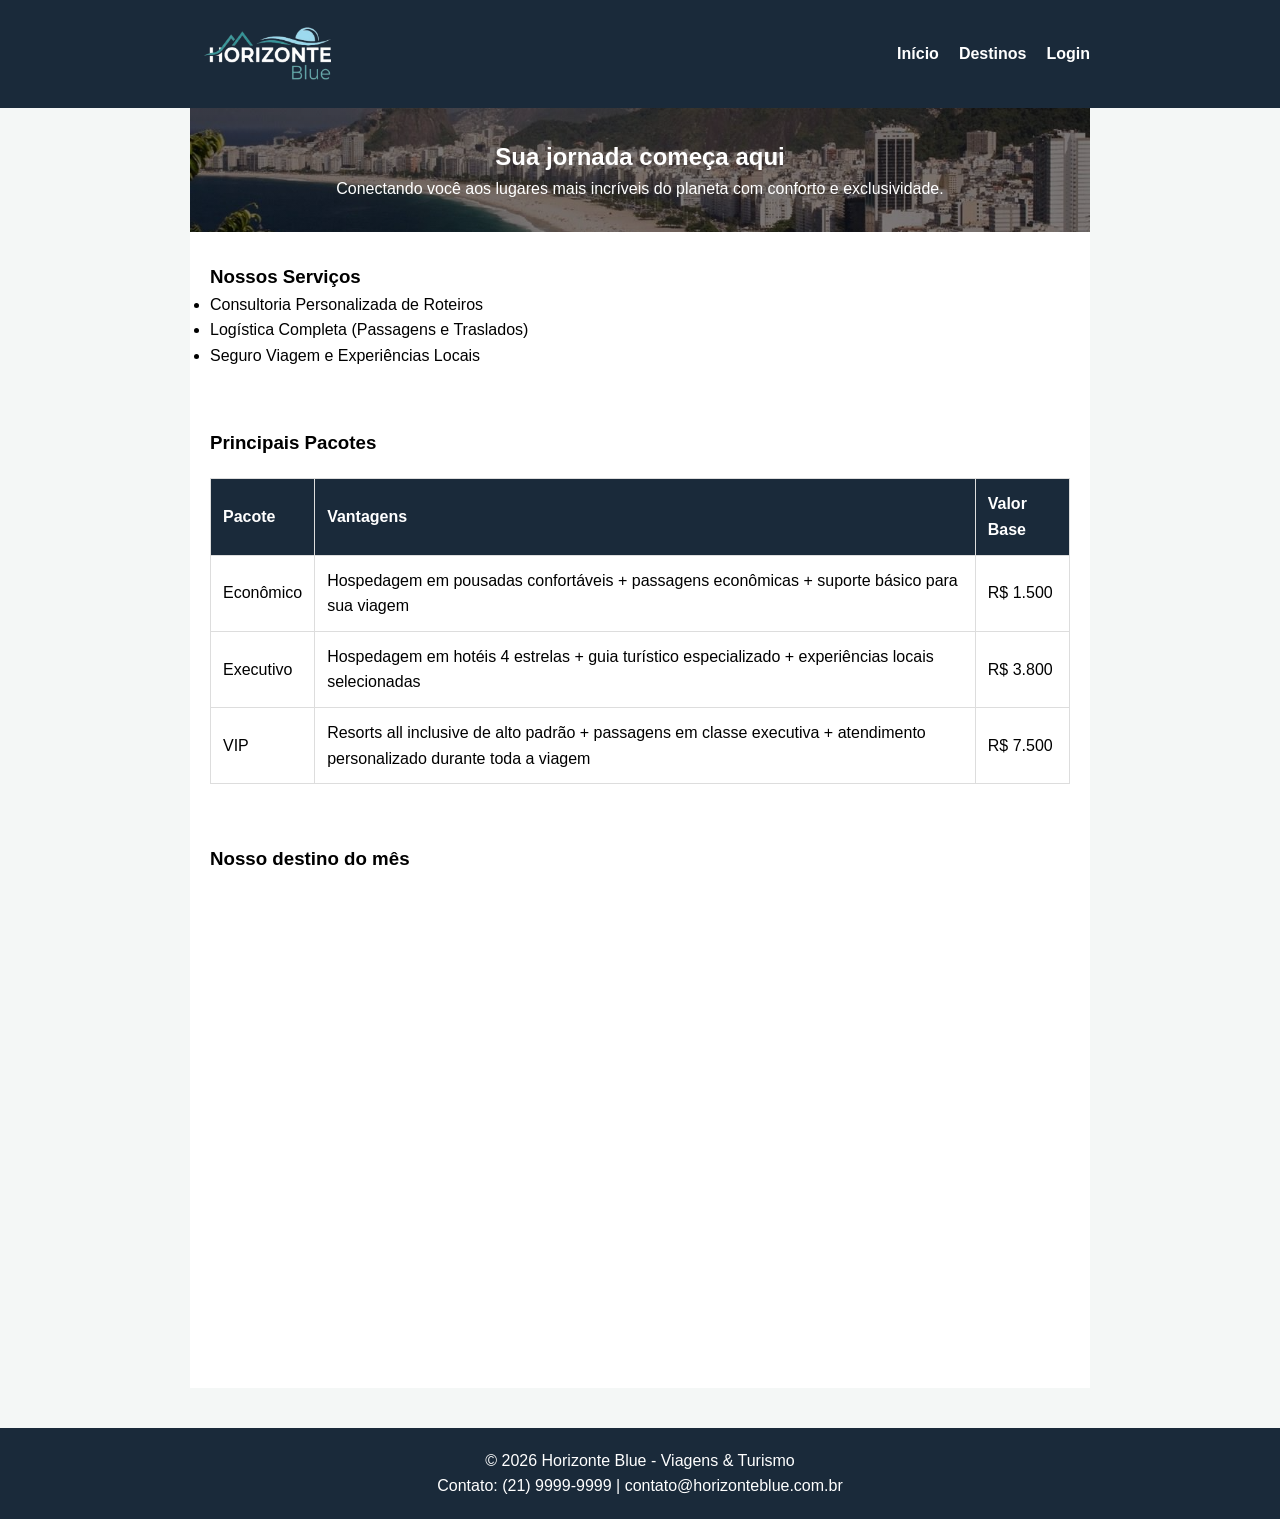
<file: index.html>
<!DOCTYPE html>
<html lang="pt-br">
<head>
    <meta charset="UTF-8">
    <title>Horizonte Blue | Home</title>
    <link rel="stylesheet" href="style.css">
</head>
<body>
    <header>
        <div class="container nav-box">
            <div class="logo-area">
                <img src="img/png horizonte 2.png" alt="Fynar" class="logo">
            </div>
            <nav>
                <ul>
                    <li><a href="index.html">Início</a></li>
                    <li><a href="destinos.html">Destinos</a></li>
                    <li><a href="login.html">Login</a></li>
                </ul>
            </nav>
        </div>
    </header>

    <main class="container">
        <section class="hero-banner">
            <h2>Sua jornada começa aqui</h2>
            <p>Conectando você aos lugares mais incríveis do planeta com conforto e exclusividade.</p>
        </section>

        <section class="servicos">
            <h3>Nossos Serviços</h3>
            <ul>
                <li>Consultoria Personalizada de Roteiros</li>
                <li>Logística Completa (Passagens e Traslados)</li>
                <li>Seguro Viagem e Experiências Locais</li>
            </ul>
        </section>

        <section class="precos">
            <h3>Principais Pacotes</h3>
            <table>
                <thead>
                    <tr>
                        <th>Pacote</th>
                        <th>Vantagens</th>
                        <th>Valor Base</th>
                    </tr>
                </thead>
                <tbody>
                    <tr>
                        <td>Econômico</td>
                        <td>Hospedagem em pousadas confortáveis + passagens econômicas + suporte básico para sua viagem</td>
                        <td>R$ 1.500</td>
                    </tr>
                    <tr>
                        <td>Executivo</td>
                        <td>Hospedagem em hotéis 4 estrelas + guia turístico especializado + experiências locais selecionadas</td>
                        <td>R$ 3.800</td>
                    </tr>
                    <tr>
                        <td>VIP</td>
                        <td>Resorts all inclusive de alto padrão + passagens em classe executiva + atendimento personalizado durante toda a viagem</td>
                        <td>R$ 7.500</td>
                    </tr>
                </tbody>
            </table>
        </section>

        <section class="video">
            <h3>Nosso destino do mês</h3>
            <div class="video-container">
                <iframe src="https://www.youtube.com/embed/Xd2xr7zIFyk?si=4q5ialPqoXwTx75Y" title="YouTube video player" frameborder="0" allowfullscreen></iframe>
            </div>
        </section>
    </main>

    <footer>
        <p>&copy; 2026 Horizonte Blue - Viagens & Turismo</p>
        <p>Contato: (21) 9999-9999 | contato@horizonteblue.com.br</p>
    </footer>
</body>
</html>
</file>
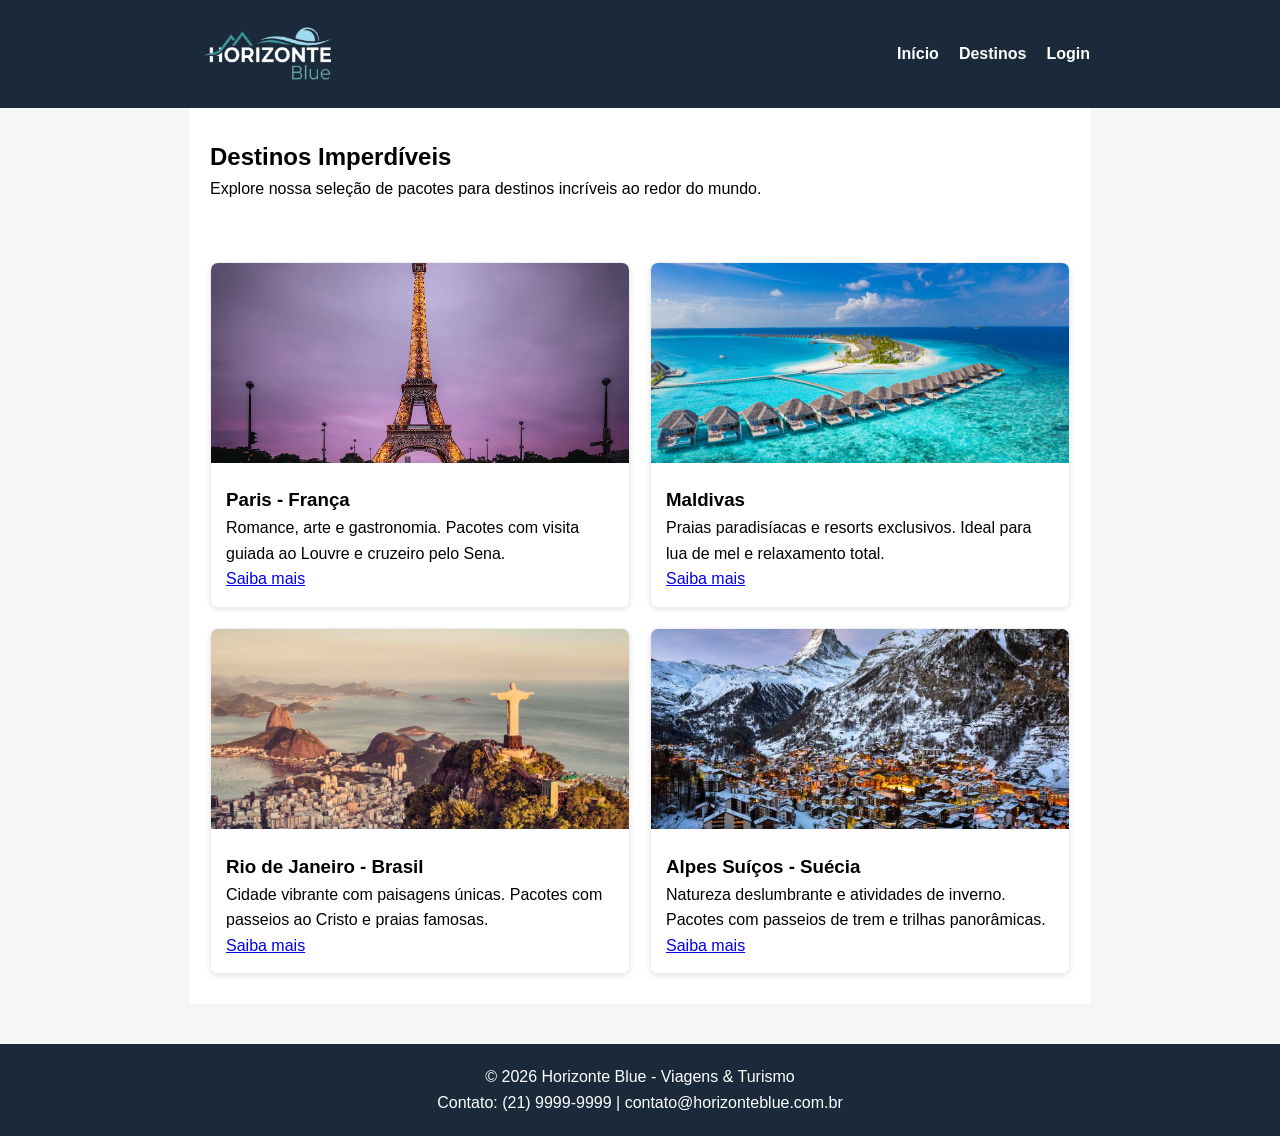
<file: destinos.html>
<!DOCTYPE html>
<html lang="pt-br">
<head>
    <meta charset="UTF-8">
    <meta name="viewport" content="width=device-width, initial-scale=1.0">
    <title>Horizonte Blue | Destinos</title>
    <link rel="stylesheet" href="style.css">
</head>
<body>
    <header>
        <div class="container nav-box">
            <div class="logo-area">
                <img src="img/png horizonte 2.png" alt="Horizonte Blue" class="logo">
            </div>
            <nav>
                <ul>
                    <li><a href="index.html">Início</a></li>
                    <li><a href="destinos.html">Destinos</a></li>
                    <li><a href="login.html">Login</a></li>
                </ul>
            </nav>
        </div>
    </header>

    <main class="container">
        <section class="servicos">
            <h2>Destinos Imperdíveis</h2>
            <p>Explore nossa seleção de pacotes para destinos incríveis ao redor do mundo.</p>
        </section>



        <section class="grid-destinos">
            <article class="card">
                <img src="img/torre eiffel.webp" alt="Paris - Torre Eiffel">
                <div class="card-info">
                    <h3>Paris - França</h3>
                    <p>Romance, arte e gastronomia. Pacotes com visita guiada ao Louvre e cruzeiro pelo Sena.</p>
                    <a href="#" class="btn">Saiba mais</a>
                </div>
            </article>

            <article class="card">
                <img src="img/maldivas.jpg" alt="Maldivas - Resort na praia">
                <div class="card-info">
                    <h3>Maldivas</h3>
                    <p>Praias paradisíacas e resorts exclusivos. Ideal para lua de mel e relaxamento total.</p>
                    <a href="#" class="btn">Saiba mais</a>
                </div>
            </article>

            <article class="card">
                <img src="img/rio de janeiro destino.jpg" alt="Rio de Janeiro - Pão de Açúcar">
                <div class="card-info">
                    <h3>Rio de Janeiro - Brasil</h3>
                    <p>Cidade vibrante com paisagens únicas. Pacotes com passeios ao Cristo e praias famosas.</p>
                    <a href="#" class="btn">Saiba mais</a>
                </div>
            </article>

            <article class="card">
                <img src="img/alpes_suíços.jpg" alt="Alpes Suíços - Paisagem montanhosa">
                <div class="card-info">
                    <h3>Alpes Suíços - Suécia</h3>
                    <p>Natureza deslumbrante e atividades de inverno. Pacotes com passeios de trem e trilhas panorâmicas.</p>
                    <a href="#" class="btn">Saiba mais</a>
                </div>
            </article>
        </section>
    </main>

    <footer>
        <p>&copy; 2026 Horizonte Blue - Viagens & Turismo</p>
        <p>Contato: (21) 9999-9999 | contato@horizonteblue.com.br</p>
    </footer>
</body>
</html>
</file>
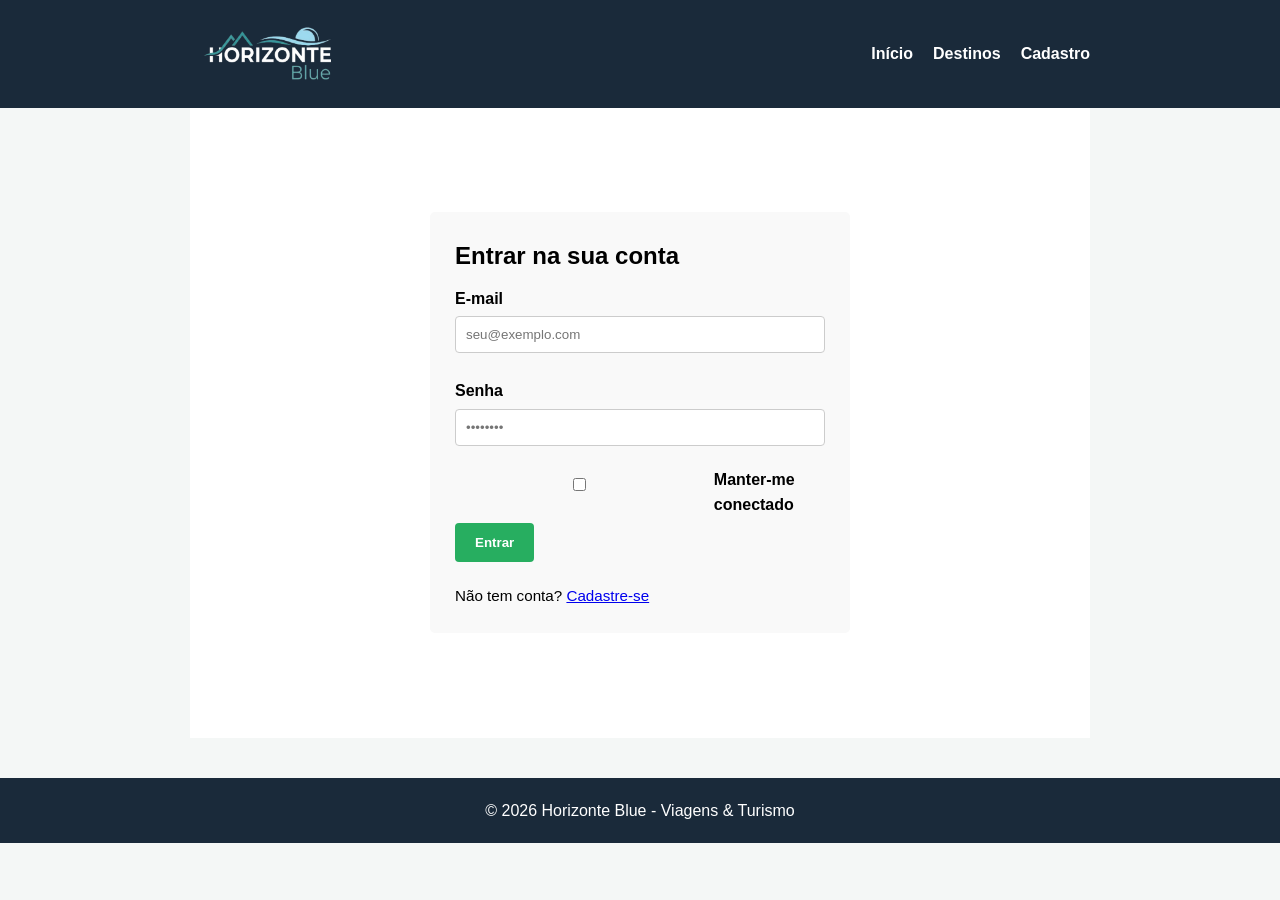
<file: login.html>
<!DOCTYPE html>
<html lang="pt-br">
<head>
    <meta charset="UTF-8">
    <meta name="viewport" content="width=device-width, initial-scale=1.0">
    <title>Horizonte Blue | Login</title>
    <link rel="stylesheet" href="style.css">
</head>
<body>
    <header>
        <div class="container nav-box">
            <div class="logo-area">
                <img src="img/png horizonte 2.png" alt="Horizonte Blue" class="logo">
            </div>
            <nav>
                <ul>
                    <li><a href="index.html">Início</a></li>
                    <li><a href="destinos.html">Destinos</a></li>
                    <li><a href="cadastro.html">Cadastro</a></li>
                </ul>
            </nav>
        </div>
    </header>

    <main class="container">
        <div class="form-container-central">
            <div class="form-box" style="max-width:420px; width:100%;">
                <h2>Entrar na sua conta</h2>
                <form action="#" method="post" id="loginForm">
                    <label for="email">E-mail</label>
                    <input type="email" id="email" name="email" placeholder="seu@exemplo.com" required>

                    <label for="password">Senha</label>
                    <input type="password" id="password" name="password" placeholder="••••••••" required>

                    <label style="display:flex;align-items:center;gap:10px;margin-top:6px;">
                        <input type="checkbox" name="remember" id="remember"> Manter-me conectado
                    </label>

                    <button type="submit">Entrar</button>
                    <p id="msgFeedback"></p>
                </form>
                <p style="margin-top:12px; font-size:0.95em;">Não tem conta? <a href="cadastro.html">Cadastre-se</a></p>
            </div>
        </div>
    </main>

    <footer>
        <p>&copy; 2026 Horizonte Blue - Viagens & Turismo</p>
    </footer>
</body>
</html>
</file>
<file: style.css>
/*Base */
* { margin: 0; padding: 0; box-sizing: border-box; }
body { font-family: Arial, sans-serif; background-color: #f4f7f6; line-height: 1.6; }
.container { max-width: 900px; margin: 0 auto; background: white; }

/* Cabeçalho */
header { background-color: #1a2a3a; color: white; padding: 20px; }
.nav-box { display: flex; justify-content: space-between; align-items: center; background: none; }
nav ul { list-style: none; display: flex; }
nav ul li { margin-left: 20px; }
nav ul li a { color: white; text-decoration: none; font-weight: bold; }

.logo {
    max-width: 160px;
    height: auto;
    display: block;
}

/* Banner */
.hero-banner {

    background-image: linear-gradient(rgba(0, 0, 0, 0.5), rgba(0, 0, 0, 0.5)),  url("img/paisagem\ rj.jpg"); 
    background-size: cover;
    background-position: center;
    background-repeat: no-repeat;
    
    display: flex;
    flex-direction: column;
    justify-content: center;
    align-items: center;
    text-align: center;
    color: white; 
}

/* Tabelas e Listas */
section { padding: 30px 20px; }
table { width: 100%; border-collapse: collapse; margin-top: 20px; }
th, td { border: 1px solid #ddd; padding: 12px; text-align: left; }
th { background-color: #1a2a3a; color: white; }

/* Seção de Filtros */
.filtros {
    background: #ffffff;
    padding: 30px;
    border-bottom: 1px solid #eee;
    text-align: center;
}

.filtros h3 {
    margin-bottom: 20px;
    color: #1a2a3a;
}

/* Container */
.filtros-container {
    display: flex;
    justify-content: center;
    gap: 20px;
    flex-wrap: wrap;
}

.filtro-item {
    display: flex;
    align-items: center;
    background: #f0f2f5;
    padding: 8px 18px;
    border-radius: 20px;
    border: 1px solid #ddd;
    cursor: pointer;
    transition: background 0.3s;
}

.filtro-item:hover {
    background: #e2e6ea;
}

.filtro-item input[type="checkbox"] {
    margin-right: 10px;
    accent-color: #e67e22; 
    width: 16px;
    height: 16px;
}

/* Vídeo */
.video-container { position: relative; padding-bottom: 56.25%; height: 0; overflow: hidden; }
.video-container iframe { position: absolute; top: 0; left: 0; width: 100%; height: 100%; }

/* Cards */
.grid-destinos { display: grid; grid-template-columns: 1fr 1fr; gap: 20px; }
.card { border: 1px solid #eee; border-radius: 8px; overflow: hidden; box-shadow: 0 2px 5px rgba(0,0,0,0.1); }
.card img { width: 100%; height: 200px; object-fit: cover; }
.card-info { padding: 15px; }
.card-info dt { font-weight: bold; color: #e67e22; margin-top: 10px; }
.card-info dd { margin-left: 0; margin-bottom: 5px; font-size: 0.9em; }

/* Formulário */
.form-box { background: #f9f9f9; padding: 25px; border-radius: 5px; }
label { display: block; margin: 10px 0 5px; font-weight: bold; }
input, textarea { width: 100%; padding: 10px; margin-bottom: 15px; border: 1px solid #ccc; border-radius: 4px; }
button { background: #27ae60; color: white; border: none; padding: 12px 20px; cursor: pointer; border-radius: 4px; font-weight: bold; }

/* Rodapé */
footer { background: #1a2a3a; color: white; text-align: center; padding: 20px; margin-top: 40px; }

/* Centralizar formulário de login na tela */
.form-container-central {
    display: flex;
    justify-content: center;
    align-items: center;
    min-height: 70vh;
}

/* Melhorar inputs e feedback */
input:focus {
    border-color: #e67e22;
    outline: none;
}

#msgFeedback, #msgErroLogin, #msgSucessoLogin {
    font-size: 0.9em;
    padding: 5px;
    border-radius: 4px;
}
</file>
